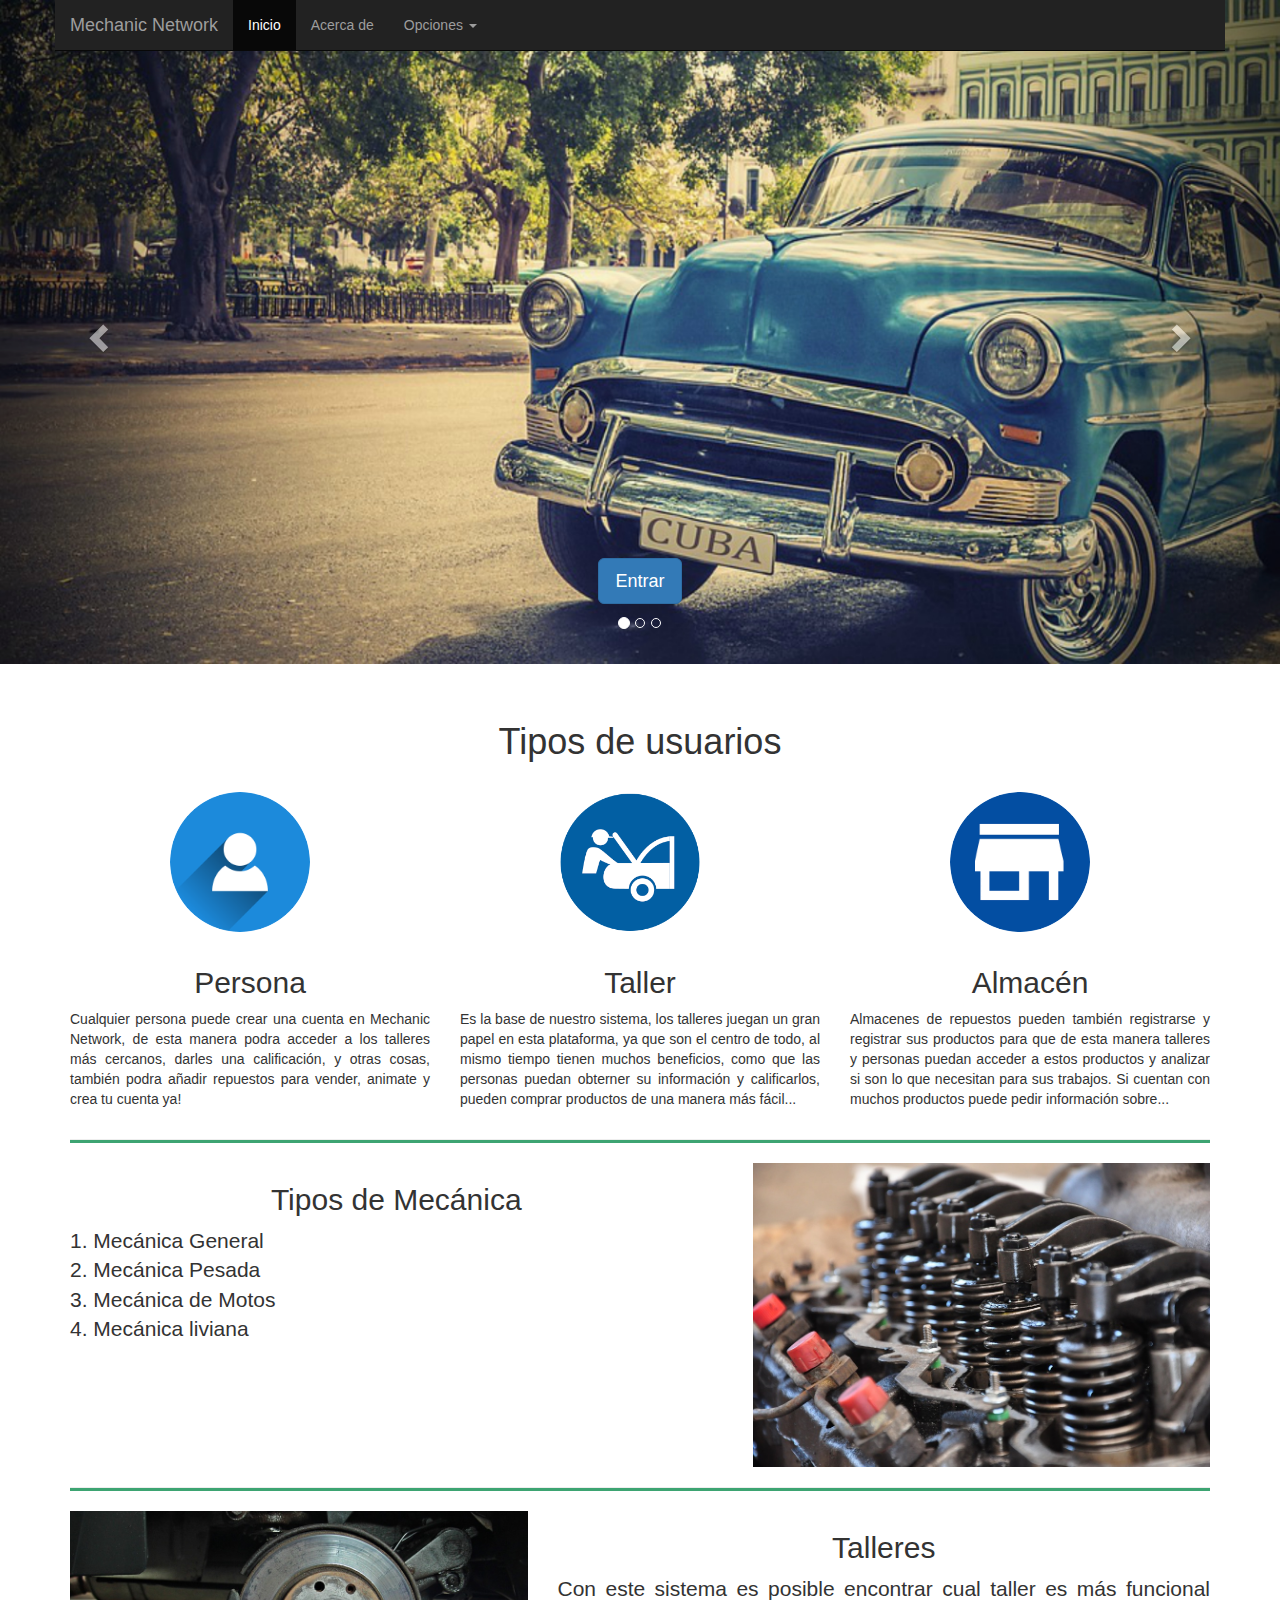
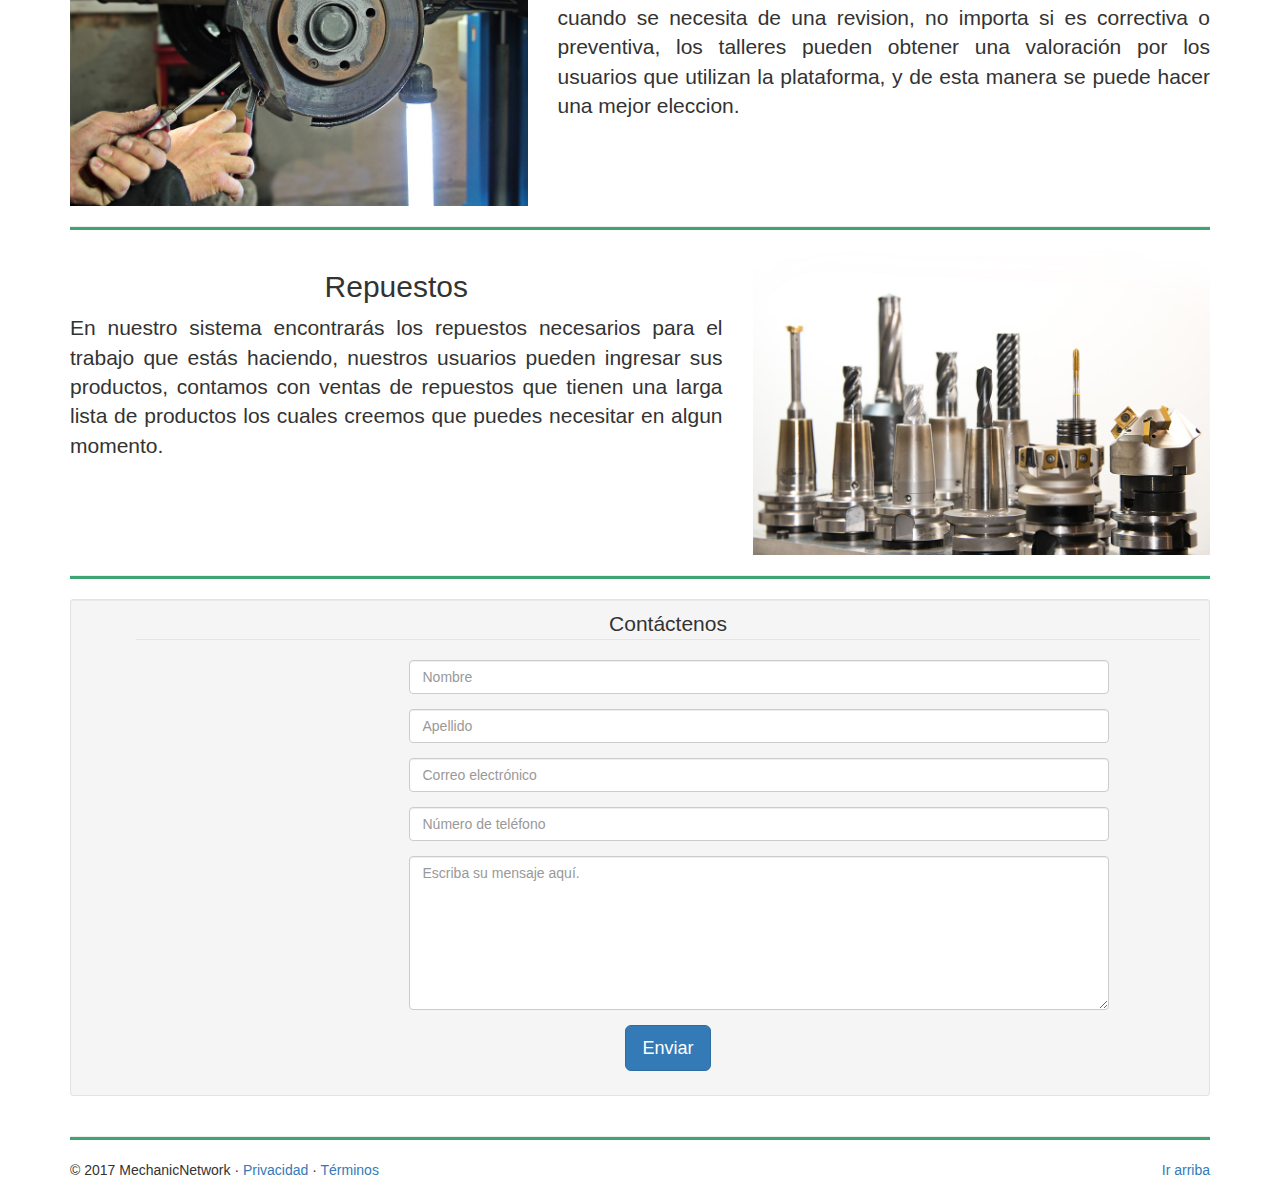
<file: index.html>
<!DOCTYPE html>
<html>
   <head>
      <meta charset="utf-8">
      <meta http-equiv="X-UA-Compatible" content="IE=edge">
      <title>Mechanic Network</title>
      <meta name="viewport" content="width=device-width, initial-scale=1">
      <!-- External CSS and javascript -->
      <link rel="stylesheet" href="https://maxcdn.bootstrapcdn.com/bootstrap/3.3.7/css/bootstrap.min.css">
      <script src="https://ajax.googleapis.com/ajax/libs/jquery/1.12.4/jquery.min.js"></script>
      <script src="https://maxcdn.bootstrapcdn.com/bootstrap/3.3.7/js/bootstrap.min.js"></script>
      <link rel="icon" type="image/ico" href="images/favicon.ico" />
      <link rel="stylesheet" href="css/style.css">
      <script src="js/application.js" type="text/javascript"></script>
   </head>
   <body>
   <!-- navar -->
      <div class="navbar-wrapper">
         <div class="container">
            <nav class="navbar navbar-inverse navbar-static-top">
               <div class="container">
                  <div class="navbar-header">
                     <button type="button" class="navbar-toggle collapsed" data-toggle="collapse" data-target="#navbar" aria-expanded="false" aria-controls="navbar">
                     <span class="sr-only">Toggle navigation</span>
                     <span class="icon-bar"></span>
                     <span class="icon-bar"></span>
                     <span class="icon-bar"></span>
                     </button>
                     <a class="navbar-brand" href="#">Mechanic Network</a>
                  </div>
                  <div id="navbar" class="navbar-collapse collapse">
                     <ul class="nav navbar-nav">
                        <li class="active"><a href="#">Inicio</a></li>
                        <li><a href="#about">Acerca de</a></li>
                        <li class="dropdown">
                           <a href="#" class="dropdown-toggle" data-toggle="dropdown" role="button" aria-haspopup="true" aria-expanded="false">Opciones <span class="caret"></span></a>
                           <ul class="dropdown-menu">
                              <li class="dropdown-header">Cuenta</li>
                              <li><a href="/mechanicnetwork/account/login.html">Iniciar sesión</a></li>
                              <li><a href="/mechanicnetwork/account/signin.html">Registrarse</a></li>
                              <li><a href="#contact">Contáctenos</a></li>
                              <li><a href="#"></a></li>
                           </ul>
                        </li>
                     </ul>
                  </div>
               </div>
            </nav>
         </div>
      </div> <!-- /navvar -->

      <!-- Carousel-->
      <div id="myCarousel" class="carousel slide" data-ride="carousel">
         <!-- Indicators -->
         <ol class="carousel-indicators">
            <li data-target="#myCarousel" data-slide-to="0" class="active"></li>
            <li data-target="#myCarousel" data-slide-to="1"></li>
            <li data-target="#myCarousel" data-slide-to="2"></li>
         </ol>
         <div class="carousel-inner" role="listbox">
            <div class="item active">
               <img class="first-slide" src="images/old_car.jpg" alt="First slide" width="100%">
               <div class="container">
                  <div class="carousel-caption">
                     <p><a class="btn btn-lg btn-primary" href="/mechanicnetwork/account/login.html" role="button">Entrar</a></p>
                  </div>
               </div>
            </div>
            <div class="item">
               <img class="second-slide" src="images/tractor.jpg" alt="Second slide" width="100%">
               <div class="container">
                  <div class="carousel-caption">
                     <p><a class="btn btn-lg btn-primary" href="/mechanicnetwork/account/signin.html" role="button">Registrarse</a></p>
                  </div>
               </div>
            </div>
            <div class="item">
               <img class="third-slide" src="images/motor_bike.jpg" alt="Third slide" width="100%">
               <div class="container">
                  <div class="carousel-caption">
                     <p><a class="btn btn-lg btn-primary" href="#contact" role="button">Contáctenos</a></p>
                  </div>
               </div>
            </div>
         </div>
         <a class="left carousel-control" href="#myCarousel" role="button" data-slide="prev">
         <span class="glyphicon glyphicon-chevron-left" aria-hidden="true"></span>
         <span class="sr-only">Previous</span>
         </a>
         <a class="right carousel-control" href="#myCarousel" role="button" data-slide="next">
         <span class="glyphicon glyphicon-chevron-right" aria-hidden="true"></span>
         <span class="sr-only">Next</span>
         </a>
      </div> <!-- /.carousel -->

      <!-- marketing -->
      <div class="container marketing">
         <!-- Three columns of text below the carousel -->
         <div class="row">
            <h1 id="tipos_cuentas"><center>Tipos de usuarios</center></h1>
            <br>
            <div class="col-lg-4">
               <img class="img-circle" src="images/person.png" alt="Generic placeholder image" width="140" height="140">
               <center>
                  <h2>Persona</h2>
               </center>
               <p>Cualquier persona puede crear una cuenta en Mechanic Network, de esta manera podra acceder a los talleres más cercanos, darles una calificación, y otras cosas, también podra añadir repuestos para vender, animate y crea tu cuenta ya!</p>
            </div>
            <!-- /.col-lg-4 -->
            <div class="col-lg-4">
               <img class="img-circle" src="images/taller.png" alt="Generic placeholder image" width="140" height="140">
               <center>
                  <h2>Taller</h2>
               </center>
               <p>Es la base de nuestro sistema, los talleres juegan un gran papel en esta plataforma, ya que son el centro de todo, al mismo tiempo tienen muchos beneficios, como que las personas puedan obterner su información y calificarlos, pueden comprar productos de una manera más fácil...</p>
            </div>
            <!-- /.col-lg-4 -->
            <div class="col-lg-4">
               <img class="img-circle" src="images/almacen.png" alt="Generic placeholder image" width="140" height="140">
               <center>
                  <h2>Almacén</h2>
               </center>
               <p>Almacenes de repuestos pueden también registrarse y registrar sus productos para que de esta manera talleres y personas puedan acceder a estos productos y analizar si son lo que necesitan para sus trabajos. Si cuentan con muchos productos puede pedir información sobre...</p>
            </div>
            <!-- /.col-lg-4 -->
         </div>
         <!-- /.row -->
         <!-- START THE FEATURETTES -->
         <hr class="featurette-divider">
         <div class="row featurette">
            <div class="col-md-7">
               <center>
                  <h2 class="featurette-heading">Tipos de Mecánica</h2>
               </center>
               <p class="lead">1. Mecánica General<br>2. Mecánica Pesada<br>3. Mecánica de Motos<br>4. Mecánica liviana</p>
            </div>
            <div class="col-md-5">
               <img class="featurette-image img-responsive center-block" data-src="holder.js/500x500/auto" alt="500x500" src="images/iny.jpg" data-holder-rendered="true">
            </div>
         </div>
         <hr class="featurette-divider">
         <div class="row featurette">
            <div class="col-md-7 col-md-push-5">
               <center>
                  <h2 class="featurette-heading">Talleres</h2>
               </center>
               <p class="lead">Con este sistema es posible encontrar cual taller es más funcional cuando se necesita de una revision, no importa si es correctiva o preventiva, los talleres pueden obtener una valoración por los usuarios que utilizan la plataforma, y de esta manera se puede hacer una mejor eleccion.</p>
            </div>
            <div class="col-md-5 col-md-pull-7">
               <img class="featurette-image img-responsive center-block" data-src="holder.js/500x500/auto" alt="500x500" src="images/workshop.jpg" data-holder-rendered="true">
            </div>
         </div>
         <hr class="featurette-divider">
         <div class="row featurette">
            <div class="col-md-7">
               <center>
                  <h2 class="featurette-heading">Repuestos</h2>
               </center>
               <p class="lead">En nuestro sistema encontrarás los repuestos necesarios para el trabajo que estás haciendo, nuestros usuarios pueden ingresar sus productos, contamos con ventas de repuestos que tienen una larga lista de productos los cuales creemos que puedes necesitar en algun momento.</p>
            </div>
            <div class="col-md-5">
               <img class="featurette-image img-responsive center-block" data-src="holder.js/500x500/auto" alt="500x500" src="images/tools.jpg" data-holder-rendered="true">
            </div>
         </div>
         <hr class="featurette-divider">
         <!-- /END THE FEATURETTES -->
         <div class="container_contact">
            <a id = "contact"></a>
            <div class="row">
               <div class="col-md-12">
                  <div class="well well-sm">
                     <form class="form-horizontal" method="post">
                        <fieldset>
                           <legend class="text-center header">Contáctenos</legend>
                           <div class="form-group">
                              <span class="col-md-1 col-md-offset-2 text-center"><i class="fa fa-user bigicon"></i></span>
                              <div class="col-md-8">
                                 <input id="fname" name="name" type="text" placeholder="Nombre" class="form-control">
                              </div>
                           </div>
                           <div class="form-group">
                              <span class="col-md-1 col-md-offset-2 text-center"><i class="fa fa-user bigicon"></i></span>
                              <div class="col-md-8">
                                 <input id="lname" name="name" type="text" placeholder="Apellido" class="form-control">
                              </div>
                           </div>
                           <div class="form-group">
                              <span class="col-md-1 col-md-offset-2 text-center"><i class="fa fa-envelope-o bigicon"></i></span>
                              <div class="col-md-8">
                                 <input id="email" name="email" type="text" placeholder="Correo electrónico" class="form-control">
                              </div>
                           </div>
                           <div class="form-group">
                              <span class="col-md-1 col-md-offset-2 text-center"><i class="fa fa-phone-square bigicon"></i></span>
                              <div class="col-md-8">
                                 <input id="phone" name="phone" type="text" placeholder="Número de teléfono" class="form-control">
                              </div>
                           </div>
                           <div class="form-group">
                              <span class="col-md-1 col-md-offset-2 text-center"><i class="fa fa-pencil-square-o bigicon"></i></span>
                              <div class="col-md-8">
                                 <textarea class="form-control" id="message" name="message" placeholder="Escriba su mensaje aquí." rows="7"></textarea>
                              </div>
                           </div>
                           <div class="form-group">
                              <div class="col-md-12 text-center">
                                 <button type="submit" class="btn btn-primary btn-lg">Enviar</button>
                              </div>
                           </div>
                        </fieldset>
                     </form>
                  </div>
               </div>
            </div>
         </div>
         <hr class="featurette-divider">
         <!-- FOOTER -->
         <footer>
            <p class="pull-right"><a href="#">Ir arriba</a></p>
            <p>&copy 2017 MechanicNetwork · <a href="terms/privacy.pdf">Privacidad</a> · <a href="terms/terms.pdf">Términos</a></p>
         </footer>
      </div>
      <!-- /marketing -->
   </body>
</html>
</file>
<file: css/style.css>
*{
	padding: 0px;
	margin: 0px;
	border: 0px;
}

body{
	width: 100%;
	text-align: justify;
}

body#profile{
    background-color: #e8e8e8;
}

/*Home*/

.marketing{
	margin-top: 3%;
}

.img-circle{
	margin-left: 100px;
	margin-bottom: 4%
}

.btn-default{
	margin-bottom: 3%;
}

.featurette-divider{
	background: #3DA472;
	height: 3px;
}

.types{
	font-family: "Helvetica Neue",Helvetica,Arial,sans-serif;
	font-size: 16px;
	line-height: 1.4;
	margin-left: 20%;
	font-weight: 300;
}

.form-horizontal{
	margin-left: 5%;
}


/* Registro */

#tab{
	margin-bottom: 3%;
	margin-left: 30%;
}

#regContainer{
	padding-top: 3%;
}

.panel-login {
    border-color: #ccc;
     background-color: #f9f8f8;
    -webkit-box-shadow: 0px 2px 3px 0px rgba(0,0,0,0.2);
    -moz-box-shadow: 0px 2px 3px 0px rgba(0,0,0,0.2);
    box-shadow: 0px 2px 3px 0px rgba(0,0,0,0.2);
}
.panel-login>.panel-heading {
    text-align:center;
}
.panel-login>.panel-heading a{
    text-decoration: none;
    font-weight: bold;
    font-size: 28px;
    -webkit-transition: all 0.1s linear;
    -moz-transition: all 0.1s linear;
    transition: all 0.1s linear;
}
.panel-login>.panel-heading a.active{
    font-size: 34px;
}
.panel-login>.panel-heading hr{
    margin-top: 10px;
    margin-bottom: 0px;
    clear: both;
    border: 0;
    height: 1px;
    background-image: -webkit-linear-gradient(left,rgba(0, 0, 0, 0),rgba(0, 0, 0, 0.15),rgba(0, 0, 0, 0));
    background-image: -moz-linear-gradient(left,rgba(0,0,0,0),rgba(0,0,0,0.15),rgba(0,0,0,0));
    background-image: -ms-linear-gradient(left,rgba(0,0,0,0),rgba(0,0,0,0.15),rgba(0,0,0,0));
    background-image: -o-linear-gradient(left,rgba(0,0,0,0),rgba(0,0,0,0.15),rgba(0,0,0,0));
}
.panel-login input[type="text"],.panel-login input[type="email"],.panel-login input[type="password"] {
    height: 45px;
    border: 1px solid #ddd;
    font-size: 16px;
    -webkit-transition: all 0.1s linear;
    -moz-transition: all 0.1s linear;
    transition: all 0.1s linear;
}
.panel-login input:hover,
.panel-login input:focus {
    outline:none;
    -webkit-box-shadow: none;
    -moz-box-shadow: none;
    box-shadow: none;
    border-color: #ccc;
}
.btn-register {
    background-color: #17ae47;
    outline: none;
    color: #fff;
    font-size: 14px;
    height: auto;
    font-weight: normal;
    padding: 14px 0;
    text-transform: uppercase;
    border-color: #1CB94A;
}
.btn-register:hover,
.btn-register:focus {
    color: #fff;
    background-color: #1CA347;
    border-color: #1CA347;
}

.fullscreen_bg {
	position: fixed;
    top: 0;
    right: 0;
    bottom: 0;
    left: 0;
    background-size: cover;
    background-position: 50% 50%;
    background-image: url('/mechanicnetwork/images/motor.jpg');
    background-repeat:repeat;
  }

.panel-heading a{
    font-size: 48px;
    color: rgb(6, 106, 117);
    padding: 2px 0 10px 0;
    font-family: 'FranchiseRegular','Arial Narrow',Arial,sans-serif;
    font-weight: bold;
    text-align: center;
    padding-bottom: 30px;
}

.panel-heading a{
    background: -webkit-repeating-linear-gradient(-45deg, 
    rgb(18, 83, 93) , 
    rgb(18, 83, 93) 20px, 
    rgb(64, 111, 118) 20px, 
    rgb(64, 111, 118) 40px, 
    rgb(18, 83, 93) 40px);
    -webkit-text-fill-color: transparent;
    -webkit-background-clip: text;
}

@media all and (max-height: 617px) {
    .fullscreen_bg{
    	position: relative;
    }
}

/*Profile*/

.user-avatar{
	padding-right: 4%;
}

.mainbody {
    background:#f0f0f0;
}
/* Special class on .container surrounding .navbar, used for positioning it into place. */
.navbar-wrapper {
  position: fixed;
  top: 0;
  left: 0;
  right: 0;
  z-index: 20;
  margin-left: -15px;
  margin-right: -15px;
}

/* Flip around the padding for proper display in narrow viewports */
.navbar-wrapper .container {
  padding-left: 0;
  padding-right: 0;
}
.navbar-wrapper .navbar {
  padding-left: 15px;
  padding-right: 15px;
}

.row span{
	color: #fff;
}

.navbar-content
{
    width:320px;
    padding: 15px;
    padding-bottom:0px;
}
.navbar-content:before, .navbar-content:after
{
    display: table;
    content: "";
    line-height: 0;
}
.navbar-footer-content { padding:15px 15px 15px 15px; }
.dropdown-menu {
	padding: 0px;
	overflow: hidden;
}

.brand_network {
    color: #9D9D9D;
    float: left;
    position: absolute;
    left: 70px;
    top: 30px;
    font-size: smaller;
}

.post-content {
    margin-left:58px;
}

.badge-important {
    margin-top: 3px;
    margin-left: 25px;
    position: absolute;
}

.navbar{
	margin-bottom: 25px;
}

.navbar-right{
	float: left;
	margin:0px;
	padding: 0px;
}

#change-image{
	text-align: justify;
}


/**********File Inputs**********/
.inputfile {
    width: 0.1px;
    height: 0.1px;
    opacity: 0;
    overflow: hidden;
    position: absolute;
    z-index: -1;
}

.inputfile + label {
    max-width: 80%;
    font-size: 1.25rem;
    font-weight: 700;
    text-overflow: ellipsis;
    white-space: nowrap;
    cursor: pointer;
    display: inline-block;
    overflow: hidden;
    padding: 0.625rem 1.25rem;
}

.inputfile + label svg {
    width: 1em;
    height: 1em;
    vertical-align: middle;
    fill: currentColor;
    margin-top: -0.25em;
    margin-right: 0.25em;
}

.iborrainputfile {
	font-size:16px; 
	font-weight:normal;
	font-family: 'Lato';
}

.btn-default{
	border: 1px solid #fff;
}

/* style 3 */

.inputfile-3 + label {
    color: #fff;
}

.inputfile-3:focus + label,
.inputfile-3.has-focus + label,
.inputfile-3 + label:hover {
    color: #fff;
}
/**********End File Inputs**********/

/*tooltip text*/

.tooltip {
    position: relative;
    display: none;
    border-bottom: 1px dotted black;
}

.tooltip .tooltiptext {
    width: 120px;
    background-color: black;
    color: #fff;
    text-align: center;
    border-radius: 6px;
    padding: 5px 0;

    /* Position the tooltip */
    position: absolute;
    z-index: 1;
}

.tooltip:hover .tooltiptext {
	display: inline-block;
}

.panel-tittle{
    color: #000;
}

/*SignUp*/

#messageUser{
    display: none;
}

/*home*/

#product-form{
    margin-top: 15%;
}

#join{
    color: #000;
}
</file>
